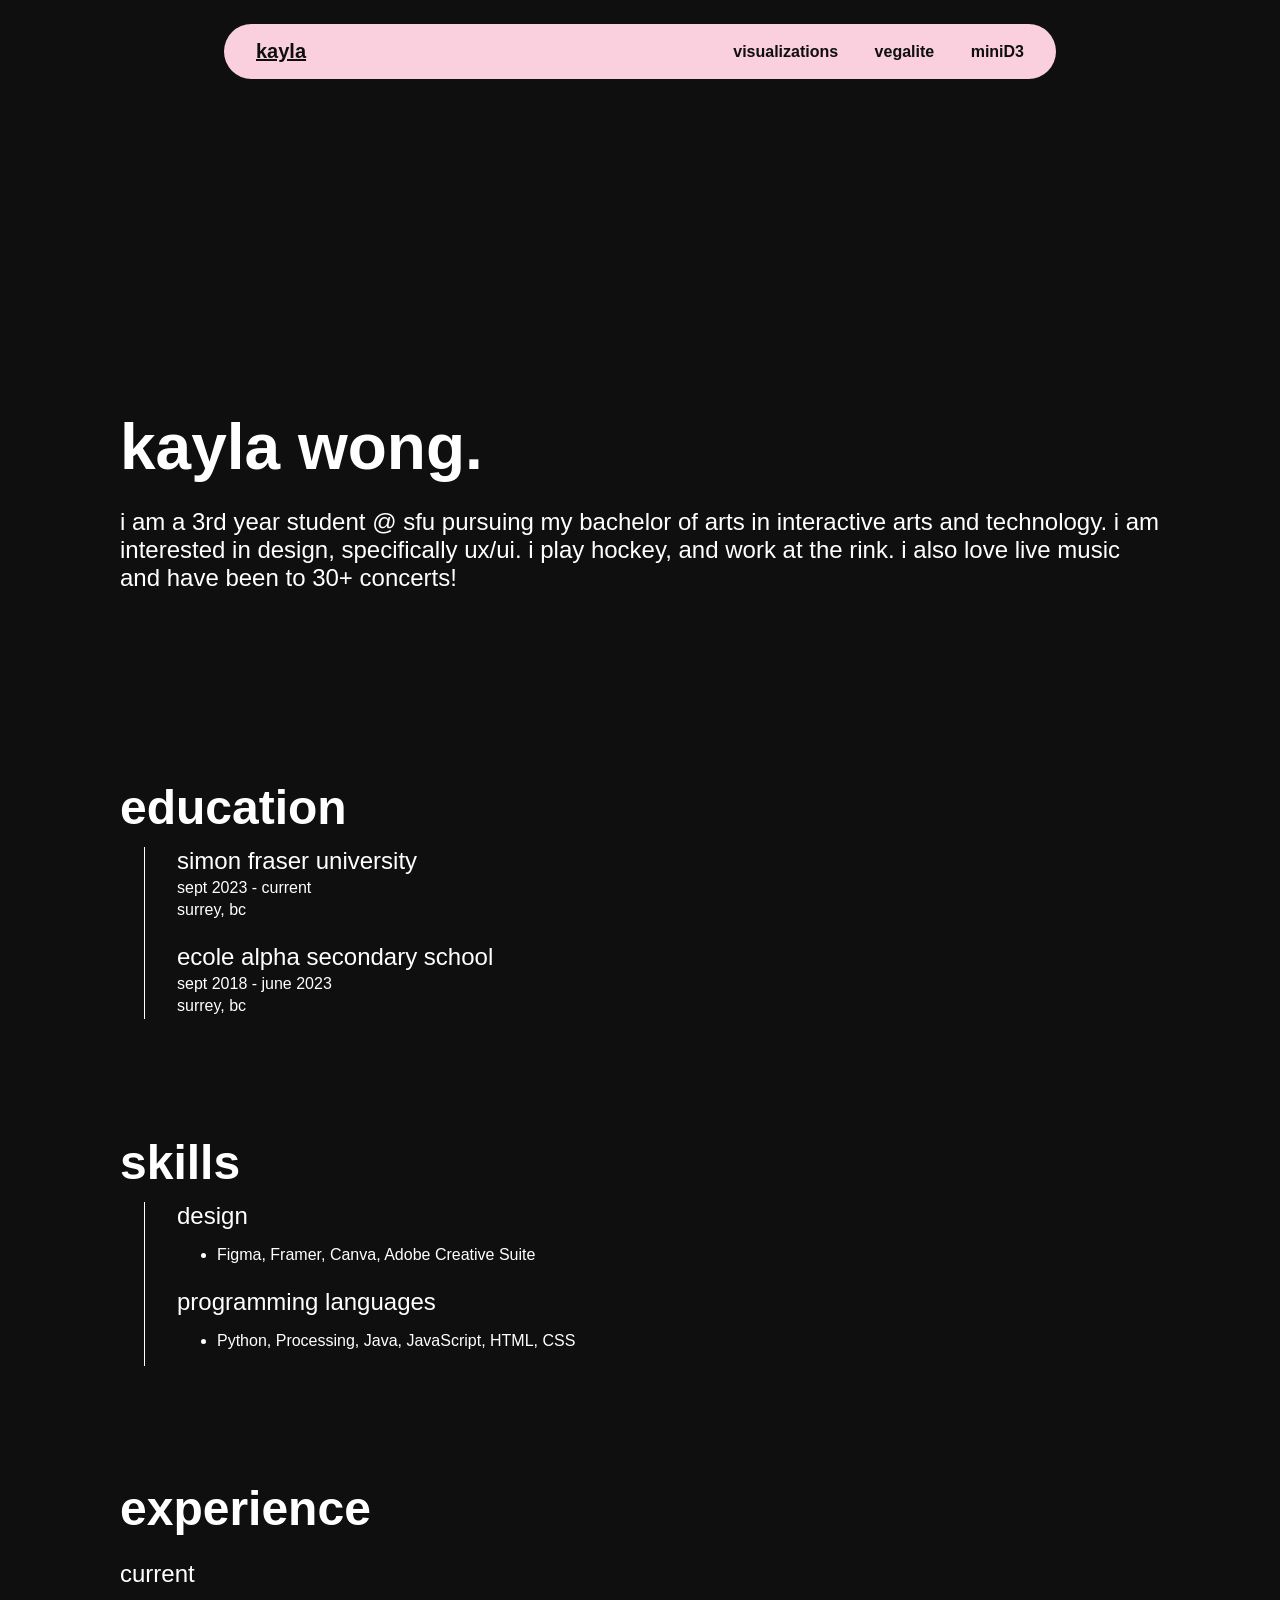
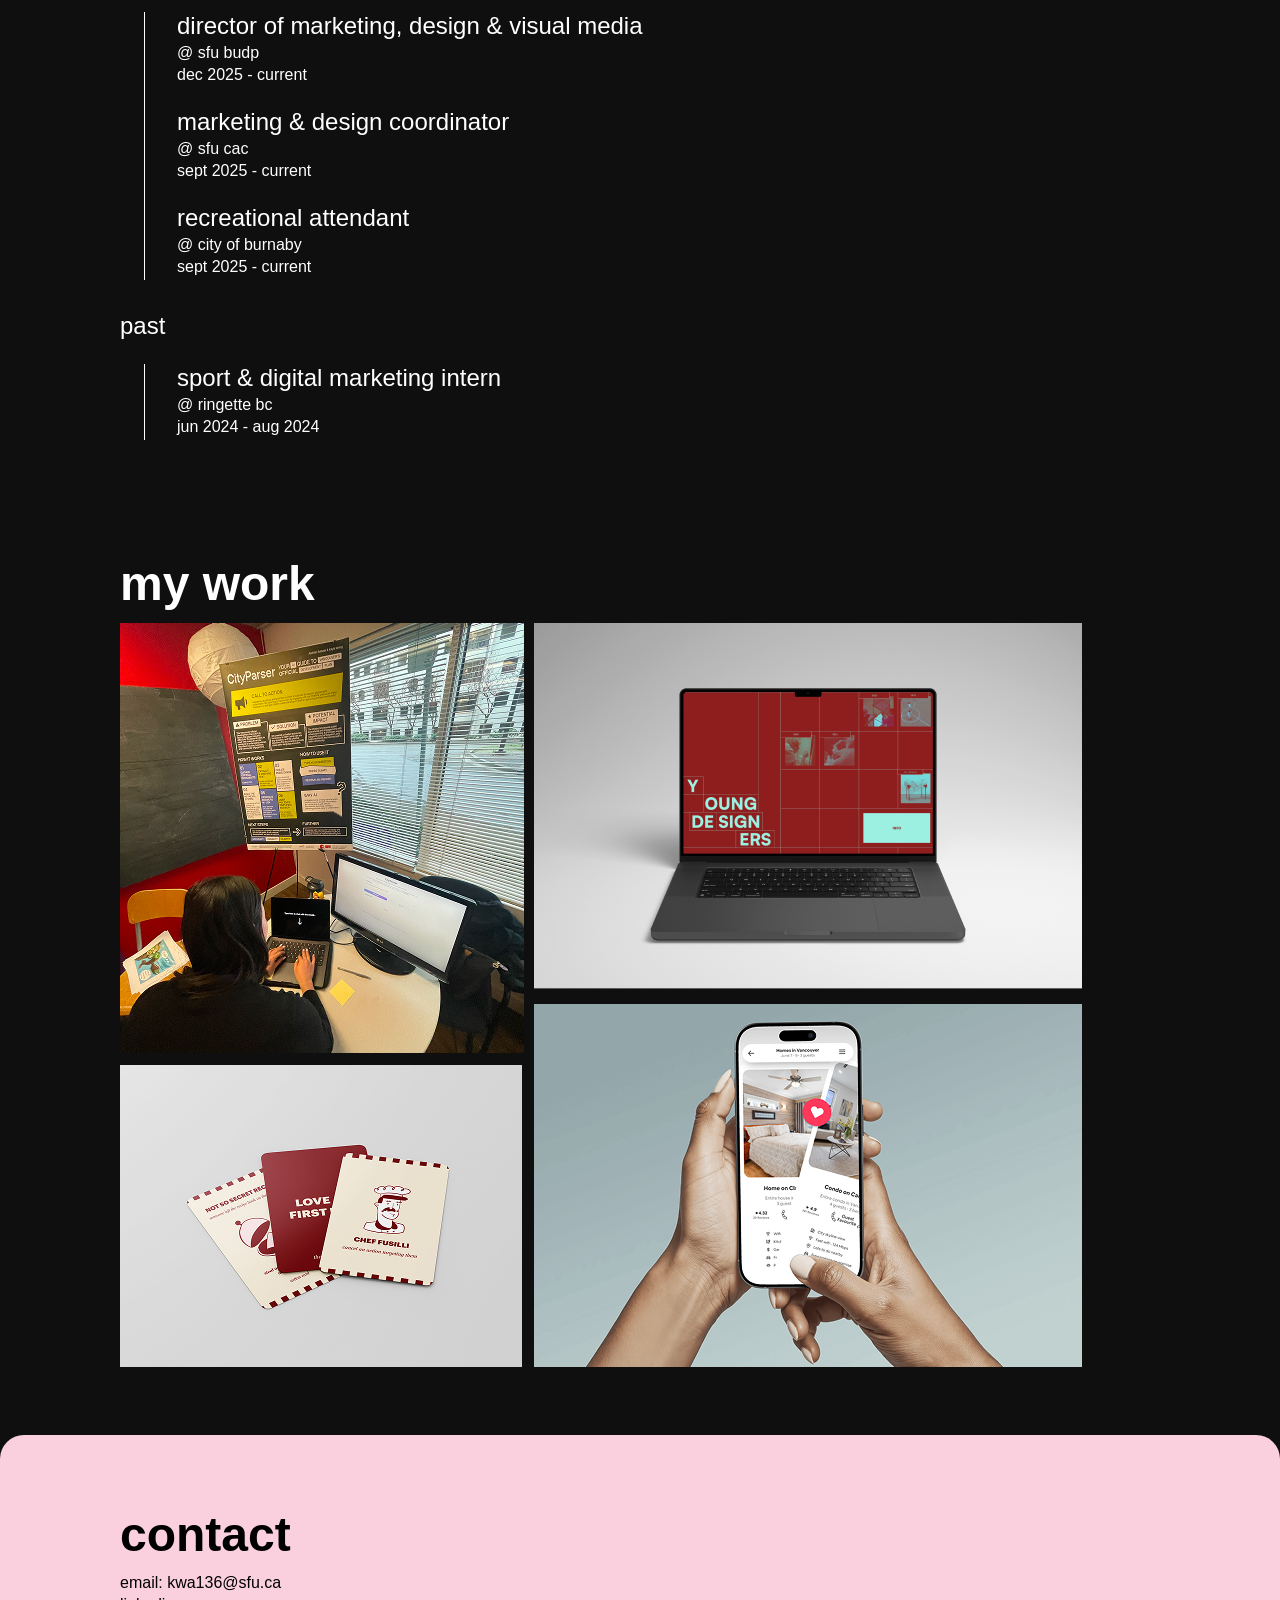
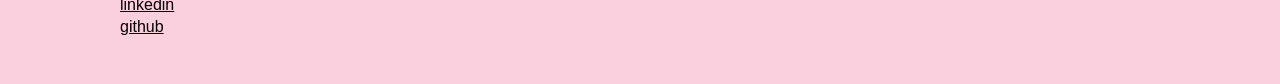
<file: index.html>
<!DOCTYPE html>
<html lang="en">
<head>
    <meta charset="UTF-8">
    <meta name="viewport" content="width=device-width, initial-scale=1.0">
    <title>Kayla Wong</title>
    <link rel="stylesheet" href="style.css">
    <script defer src="main.js"></script>
</head>
<body>

    <header class="nav-header">
        <div class="nav-container">
             <h1 class="site-title">
                <a href="index.html" class="site-title" > kayla </a>
            </h1>
            <nav>
                <a href="visualizations.html" class="nav-link">visualizations</a>
                <a href="vegalite.html" class="nav-link">vegalite</a>
                <a href="miniD3.html" class="nav-link">miniD3</a>
            </nav>
        </div>
    </header>

    <header class="hero-section">
        <h1> kayla wong. </h1>
        <h3> i am a 3rd year student @ sfu pursuing my bachelor of arts in interactive arts and technology.
            i am interested in design, specifically ux/ui.
            i play hockey, and work at the rink. 
            i also love live music and have been to 30+ concerts!
        </h3>
    </header>

    <section>
        <h2> education</h2>
        <div class="line-section">
            <div class = "line" > </div>
            <div class = "content"> 
                <h3 class="subsection-subheader"> simon fraser university </h3>
                <p> sept 2023 - current </p>
                <p> surrey, bc </p>
                <h3> ecole alpha secondary school </h3>
                <p> sept 2018 - june 2023 </p>
                <p> surrey, bc </p>
            </div>
        </div>
    </section>

    <section>
        <h2> skills</h2>
        <div class="line-section">
            <div class = "line" > </div>
            <div class = "content"> 
                <h3 class="subsection-subheader"> design </h3>
                <ul>
                    <li> Figma, Framer, Canva, Adobe Creative Suite </li>
                </ul>
                <h3> programming languages </h3>
                <ul>
                    <li> Python, Processing, Java, JavaScript, HTML, CSS </li>
                </ul>
            </div>
        </div>
    </section>

    <section>
        <h2> experience </h2>
        <h3 class="subsection-title"> current </h3>
        <div class="line-section">
            <div class = "line" > </div>
            <div class = "content"> 
                <h3 class="subsection-subheader"> director of marketing, design & visual media </h3>
                <p> @ sfu budp </p>
                <p> dec 2025 - current </p>
                <h3> marketing & design coordinator </h3>
                <p> @ sfu cac </p>
                <p> sept 2025 - current </p>
                <h3> recreational attendant </h3>
                <p> @ city of burnaby </p>
                <p> sept 2025 - current </p>
            </div>
        </div>

        <h3 class="subsection-title"> past </h3>
        <div class="line-section">
            <div class = "line" > </div>
            <div class = "content"> 
                <h3 class="subsection-subheader"> sport & digital marketing intern</h3>
                <p> @ ringette bc </p>
                <p> jun 2024 - aug 2024 </p>
            </div>
        </div>
    </section>

    <section class="last-section">
        <h2> my work</h2>
        <img src="myWork.jpg" alt="This is a collection of some of my projects"/>
    </section>

    <section class="contact">
        <h2> contact </h2>
        <p> email: kwa136@sfu.ca </p>
        <a href="https://www.linkedin.com/in/kayla-wong236/"> linkedin </a>
        <p></p>
        <a href="https://github.com/kaylawwong"> github </a>
    </section>

</body>
</html>
</file>
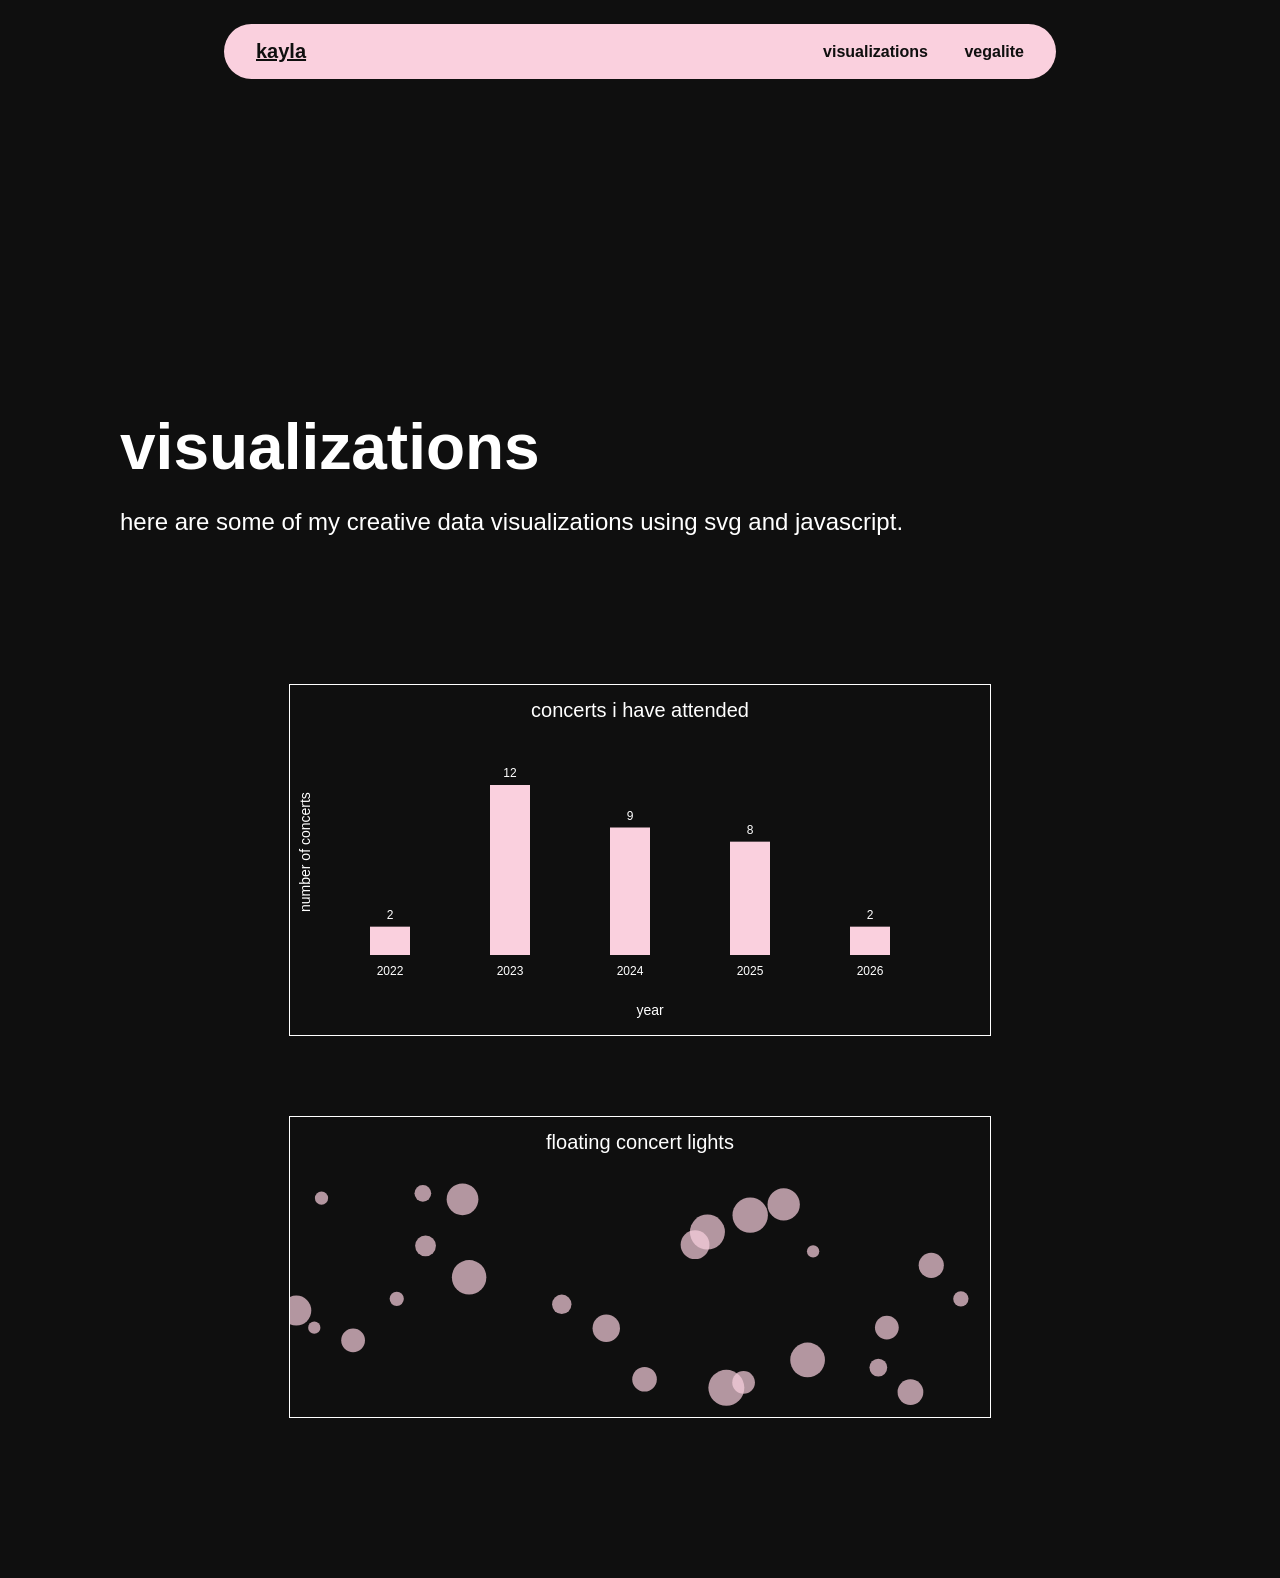
<file: visualizations.html>
<!DOCTYPE html>
<html lang="en">
<head>
    <meta charset="UTF-8">
    <meta name="viewport" content="width=device-width, initial-scale=1.0">
    <title>Visualizations | Kayla Wong</title>
    <link rel="stylesheet" href="style.css">
    <script defer src="vis.js"></script>
</head>

<body>
    <header class="nav-header">
        <div class="nav-container">
             <h1 class="site-title">
                <a href="index.html" class="site-title" > kayla </a>
            </h1>
            <nav>
                <a href="visualizations.html" class="nav-link">visualizations</a>
                <a href="vegalite.html" class="nav-link">vegalite</a>
            </nav>
        </div>
    </header>

    <header class="hero-section">
        <h1>visualizations</h1>
        <h3>here are some of my creative data visualizations using svg and javascript.</h3>
    </header>

    <section class="visualization-section" id="visualization-container"> </section>
</body>
</html>
</file>
<file: style.css>
body {
    margin: 0;
    font-family: Helvetica, Arial, sans-serif;
    background-color: #0F0F0F;    
    color: white;
}

.nav-header {
    display: flex;
    justify-content: center; /* center horizontally */
    padding: 24px 0;
    position: sticky;
    top: 0; /* sticks at top when scrolling */
    z-index: 1000;
}

.nav-container {
    width: 60%;
    max-width: 1200px;
    display: flex;
    justify-content: space-between;
    align-items: center;
    background-color: #FAD0DE;
    padding: 16px 32px;
    border-radius: 100px;
}

.site-title {
    font-size: 20px;
    margin: 0;
    color:#0F0F0F;
}

.nav-link {
    margin-left: 32px;
    text-decoration: none;
    font-size: 16px;
    color:#0F0F0F;
    font-weight: bold;
}

.hero-section{
    padding-top: 264px;
    padding-left: 120px;
    padding-right: 120px;
    padding-bottom: 120px;
}

section {
    padding-top: 24px;
    padding-left: 120px;
    padding-right: 120px;
    padding-bottom: 20px;
}

h1 {
    font-size: 64px;
    margin-bottom: 24px;
}

h2 {
    font-size: 48px;
    margin-bottom: 12px;
}

h3 {
    font-size: 24px;
    font-weight: lighter;
    margin-top: 24px;
    margin-bottom: 4px;
}

.subsection-title {
    margin-bottom: 24px;
}

.subsection-subheader {
    margin-top: 0px;
}

p {
    font-size: 16px;
    margin-top: 4px;
    margin-bottom: 4px;
}

a {
    color: black;
    text-decoration: underline;
}

.line-section {
    display: flex;
    align-items: stretch;
    margin-bottom: 32px;
}

.line {
    width: 1px;
    background-color: white;
    margin-left: 24px;
    margin-right: 32px;
}

.content {
    flex: 1;
}

.last-section{
    margin-bottom: 48px;
}

.last-section img {
    max-width: 100%;
    height: auto;
    display: block;
}

.contact {
    border-radius: 24px 24px 0 0;
    padding-top: 32px;
    padding-bottom: 48px;
    background-color: #FAD0DE;
    color: black;
}

.visualization-section {
    padding-left: 120px;
    padding-right: 120px;
    padding-bottom: 80px;
}

.visualization-section svg {
    display: block;
    margin: 0 auto 48px auto;
}

#view, #view1a, #view1b, #view2, #view2a, #view2b, #view3, #view3a, #view4, #view4a {
  width: 100%;     
  height: 500px;    
  margin-top: 24px;
}
</file>
